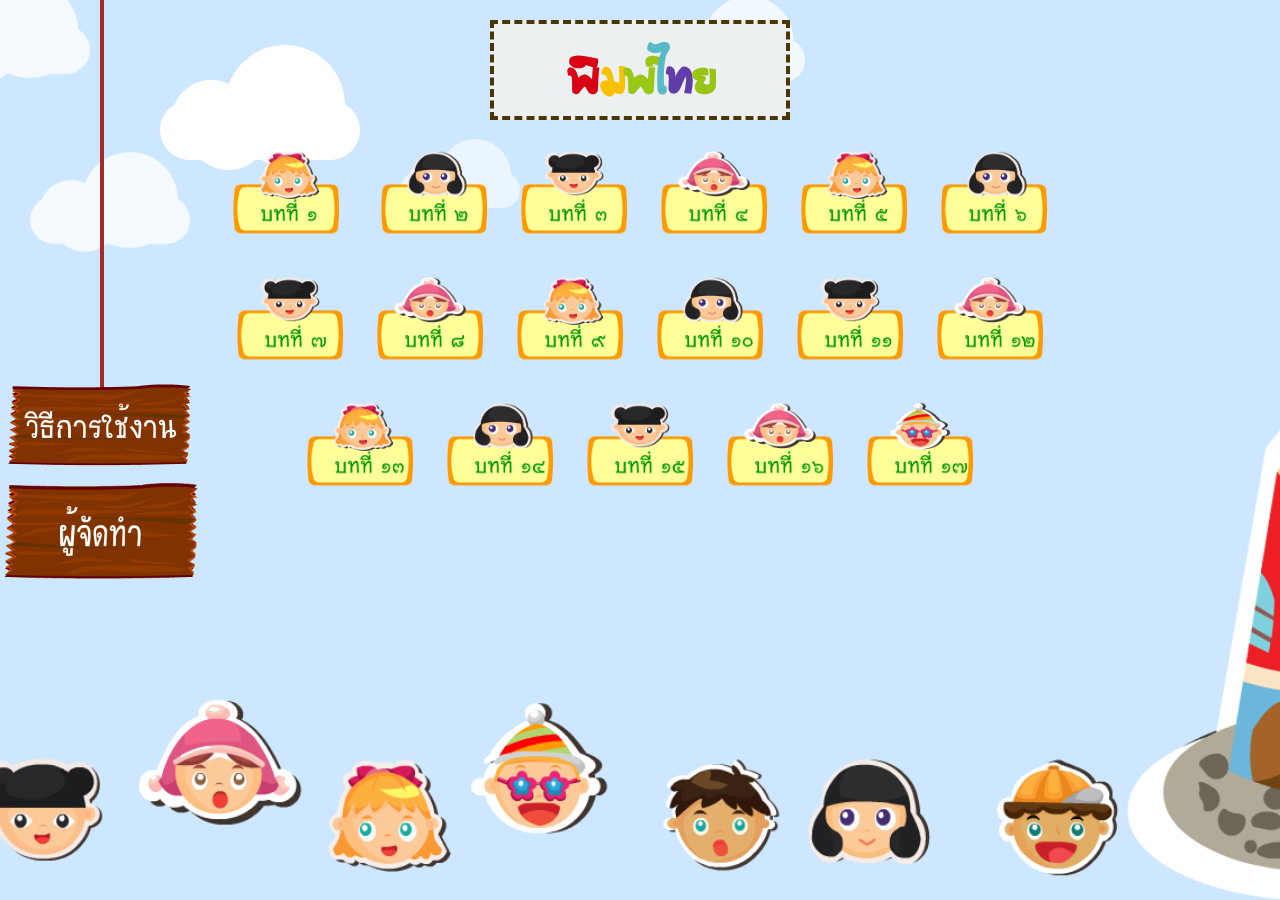
<file: index.html>
<!DOCTYPE html>
<html>
<head>
  <meta charset="UTF-8">
  <title>tttype</title>
  <link rel="stylesheet" type="text/css" href="css/normalize.css">
  <link rel="stylesheet" type="text/css" href="css/animate.css">
  <link rel="stylesheet" type="text/css" href="css/main.css">

</head>
<body class="front">
  <div id="howto">
    <div class="object">
      <div class="object-rope"></div>
      <div class="object-shape"><a href="howto.html"><img src="images/howtoo.png"></a></div>
      <div class="object-shape"><a href="aboutme.html"><img src="images/aboutme.png"></a></div>
    </div>
  </div>
  <div id="front">
    <div id="clouds">
      <div class="cloud x1"></div>
      <div class="cloud x2"></div>
      <div class="cloud x3"></div>
      <div class="cloud x4"></div>
      <div class="cloud x5"></div>
    </div>
    <header role="banner" class="clear animated swing">
      <h1><span class="c1">พ</span><span class="c2">ิ</span><span class="c3">ม</span><span class="c4">พ</span><span class="c5">์</span><span class="c6">ไ</span><span class="c7">ท</span><span class="c8">ย</span></h1>
    </header>
    <main role="main" class="clear">
      <div class="choose clickable"><a href="lesson1.html"><img src="images/button1.png" alt="บทที่ 1"></a></div>
<!--       <div class="choose"><a href=""><img src="images/button2.png" alt="บทที่ 2"></a></div>
      <div class="choose"><a href=""><img src="images/button3.png" alt="บทที่ 3"></a></div>
      <div class="choose"><a href=""><img src="images/button4.png" alt="บทที่ 4"></a></div>
      <div class="choose"><a href=""><img src="images/button5.png" alt="บทที่ 5"></a></div>
      <div class="choose"><a href=""><img src="images/button6.png" alt="บทที่ 6"></a></div>
      <div class="choose"><a href=""><img src="images/button7.png" alt="บทที่ 7"></a></div>
      <div class="choose"><a href=""><img src="images/button8.png" alt="บทที่ 8"></a></div>
      <div class="choose"><a href=""><img src="images/button9.png" alt="บทที่ 9"></a></div>
      <div class="choose"><a href=""><img src="images/button10.png" alt="บทที่ 10"></a></div>
      <div class="choose"><a href=""><img src="images/button11.png" alt="บทที่ 11"></a></div>
      <div class="choose"><a href=""><img src="images/button12.png" alt="บทที่ 12"></a></div>
      <div class="choose"><a href=""><img src="images/button13.png" alt="บทที่ 13"></a></div>
      <div class="choose"><a href=""><img src="images/button14.png" alt="บทที่ 14"></a></div>
      <div class="choose"><a href=""><img src="images/button15.png" alt="บทที่ 15"></a></div>
      <div class="choose"><a href=""><img src="images/button16.png" alt="บทที่ 16"></a></div>
      <div class="choose"><a href=""><img src="images/button17.png" alt="บทที่ 17"></a></div> -->
    </main>
    <footer role="contentinfo" class="clear">
    </footer>

    <script type="text/javascript" src="js/jquery.js"></script>
    <script type="text/javascript" src="js/flowtype.js"></script>
    <script type="text/javascript" src="js/prefixfree.js"></script>
    <script type="text/javascript" src="js/shuffle.js"></script>
    <script type="text/javascript" src="js/main.js"></script>
    <script type="text/javascript">
      for (var i = 2; i <= 17; i++) {
        if (localStorage.getItem('lesson' + i) == 'passed') {
          $('main').append("<div class='choose clickable'><a href='lesson" + i + ".html'><img src='images/button" + i + ".png' alt='บทที่ " + i + "'></a></div>");
          console.log(localStorage.getItem('lesson' + i));
        } else {
          $('main').append("<div class='choose unclickable'><a href='lesson" + i + ".html'><img src='images/button" + i + ".png' alt='บทที่ " + i + "'></a></div>");
        }
      }
    </script>
  </div>
</body>
</html>
</file>
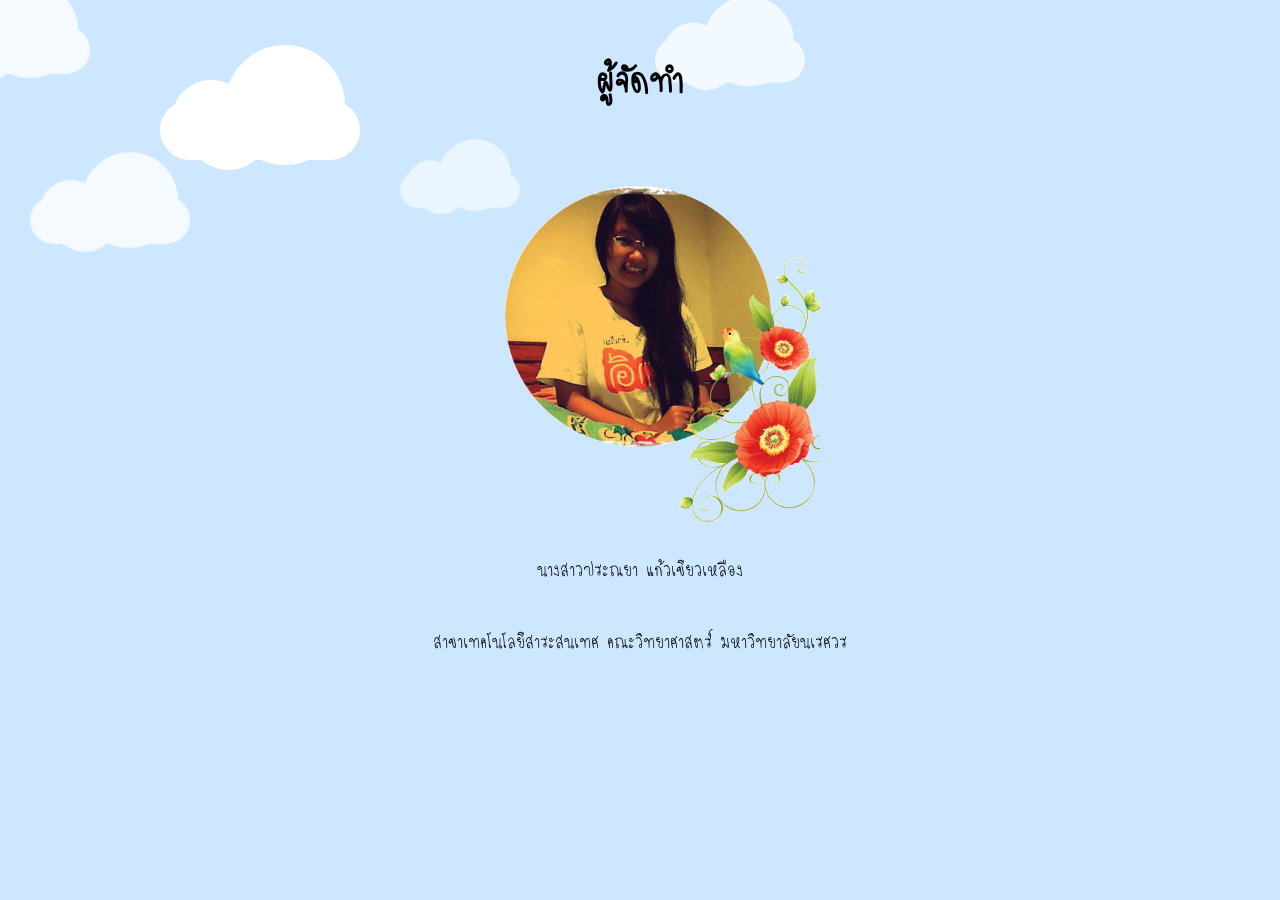
<file: aboutme.html>
<!DOCTYPE html>
<html>
<head>
  <meta charset="UTF-8">
  <title>tttype</title>
  <link rel="stylesheet" type="text/css" href="css/normalize.css">
  <link rel="stylesheet" type="text/css" href="css/animate.css">
  <link rel="stylesheet" type="text/css" href="css/main.css">

</head>
<body id="lesson">
  <div id="front">
    <div id="clouds">
      <div class="cloud x1"></div>
      <div class="cloud x2"></div>
      <div class="cloud x3"></div>
      <div class="cloud x4"></div>
      <div class="cloud x5"></div>
    </div>
    <div style="width: 600px; text-align: center; margin: 0 auto;">
      <h1>ผู้จัดทำ</h1>
      <img src="images/nanttylove.png" width="400" height="400">
      <p>นางสาวประณยา แก้วเขียวเหลือง</p>
      <p>สาขาเทคโนโลยีสาระสนเทศ คณะวิทยาศาสตร์ มหาวิทยาลัยนเรศวร</p>
    </div>

    <script type="text/javascript" src="js/jquery.js"></script>
    <script type="text/javascript" src="js/flowtype.js"></script>
    <script type="text/javascript" src="js/prefixfree.js"></script>
    <script type="text/javascript" src="js/shuffle.js"></script>
    <script type="text/javascript" src="js/main.js"></script>
    <script type="text/javascript">
    </script>
  </div>
</body>
</html>
</file>
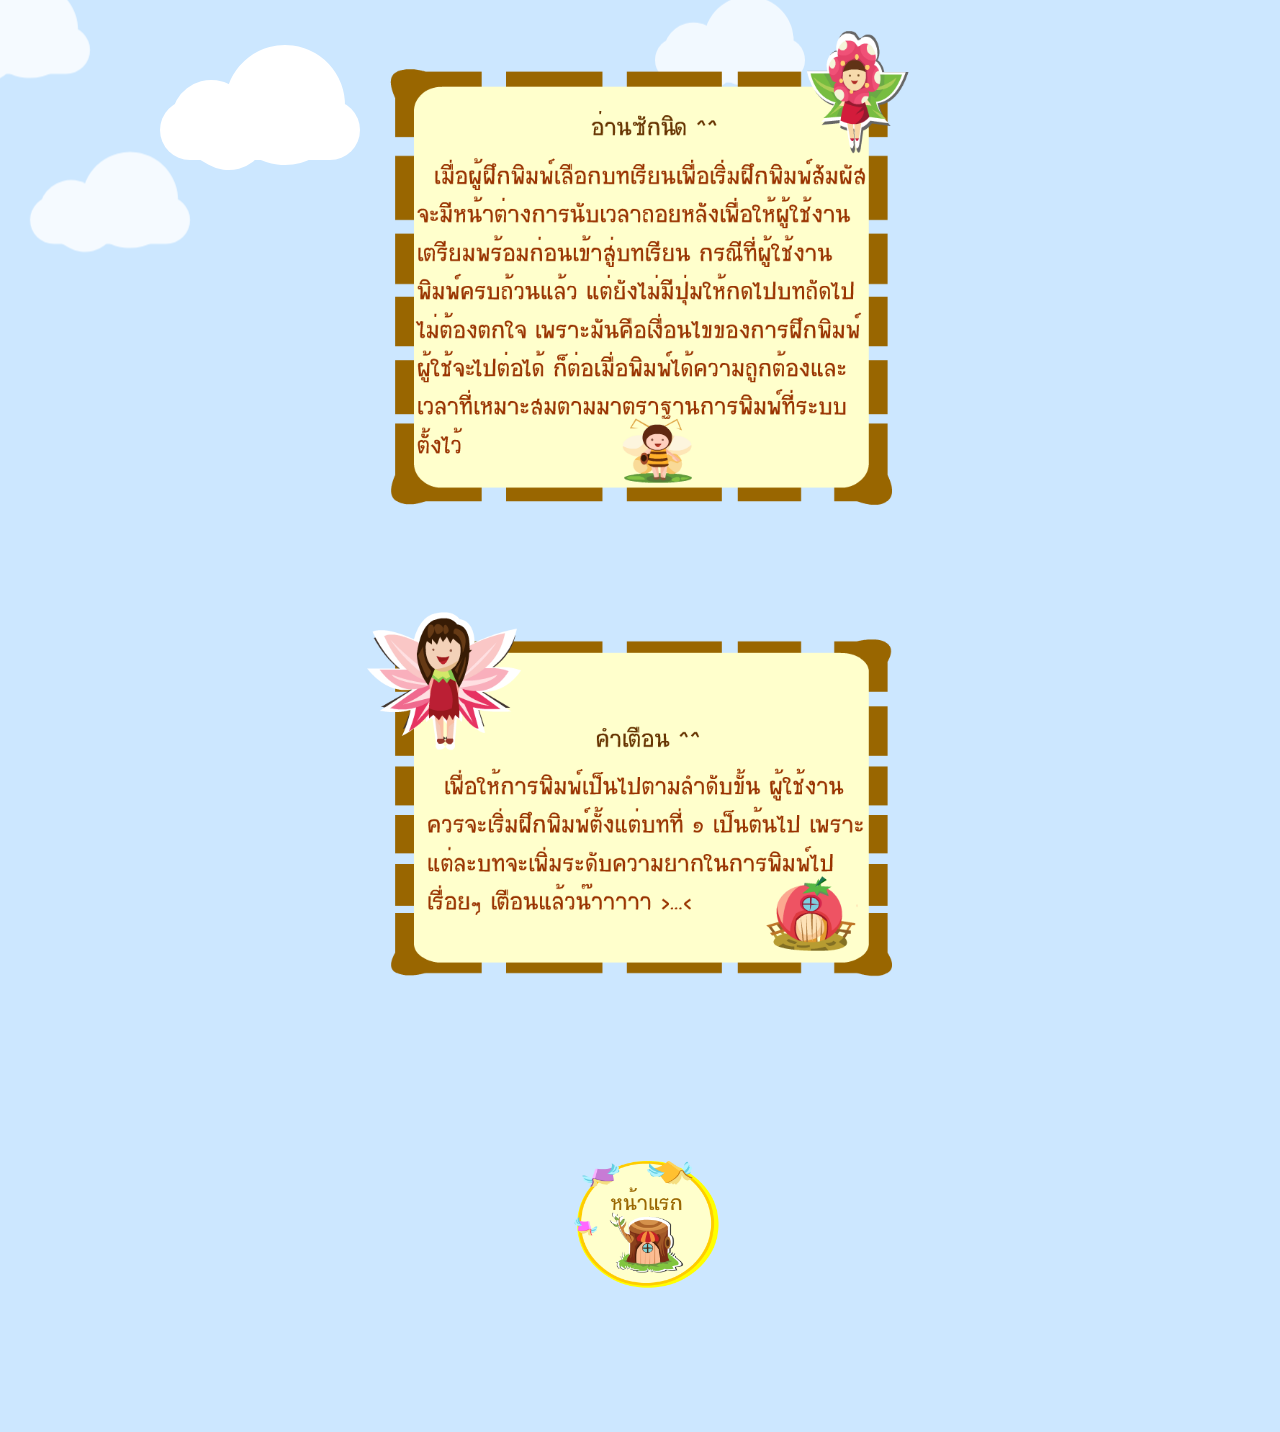
<file: howto.html>
<!DOCTYPE html>
<html>
<head>
  <meta charset="UTF-8">
  <title>tttype</title>
  <link rel="stylesheet" type="text/css" href="css/normalize.css">
  <link rel="stylesheet" type="text/css" href="css/animate.css">
  <link rel="stylesheet" type="text/css" href="css/main.css">

</head>
<body id="lesson">
<div id="front">
  <div id="clouds">
    <div class="cloud x1"></div>
    <div class="cloud x2"></div>
    <div class="cloud x3"></div>
    <div class="cloud x4"></div>
    <div class="cloud x5"></div>
  </div>
  <img src="images/howto1.png">
  <img src="images/howto2.png">
  <div style="width: 400px; height: 280px;text-align: center;margin: 0 auto;">
    <a href="index.html"><img src="images/home.png"></a>
  </div>

  <script type="text/javascript" src="js/jquery.js"></script>
  <script type="text/javascript" src="js/flowtype.js"></script>
  <script type="text/javascript" src="js/prefixfree.js"></script>
  <script type="text/javascript" src="js/shuffle.js"></script>
  <script type="text/javascript" src="js/main.js"></script>
  <script type="text/javascript">
  </script>
</div>
</body>
</html>
</file>
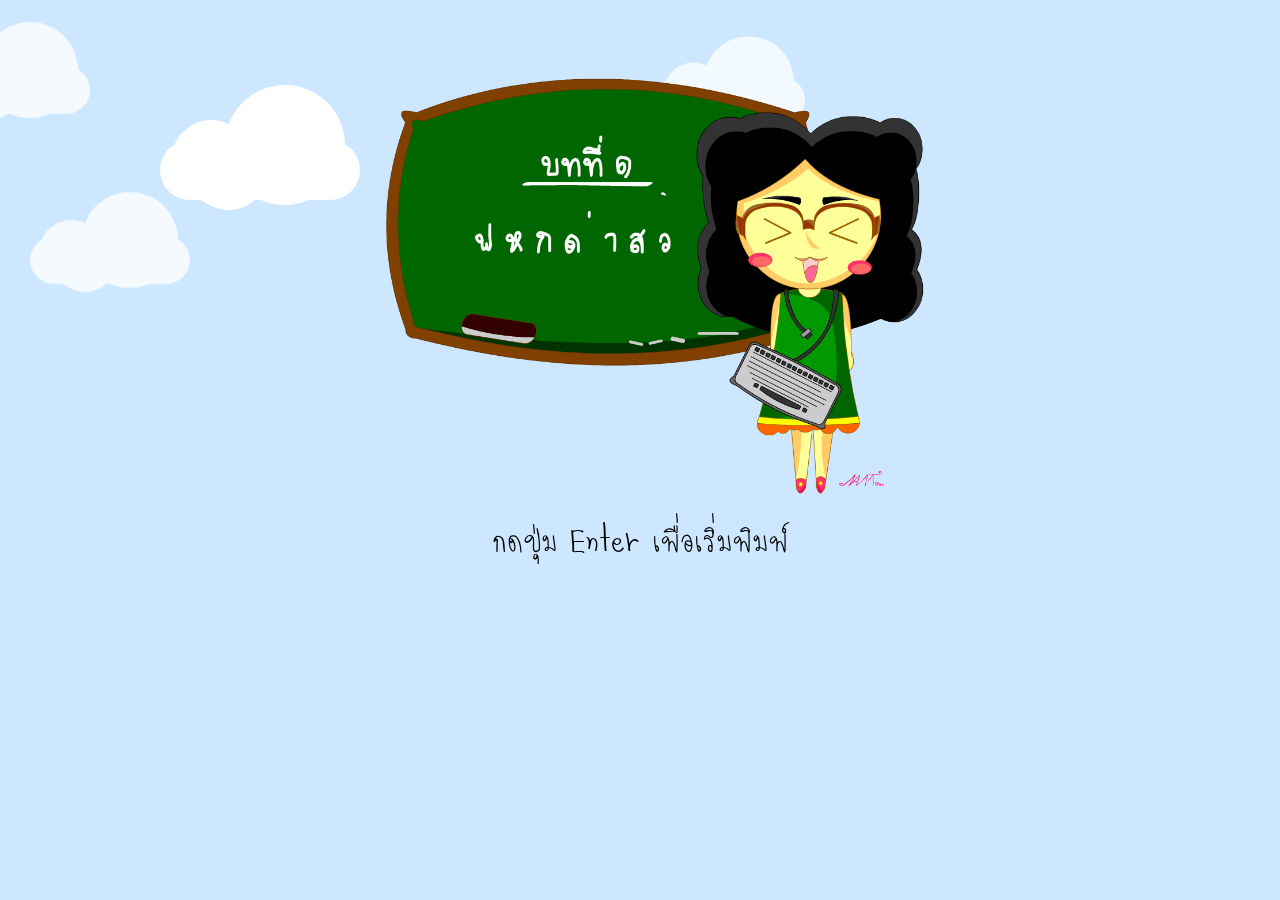
<file: lesson1.html>
<!DOCTYPE html>
<html>
<head>
  <meta charset="UTF-8">
  <title>tttype</title>
  <link rel="stylesheet" type="text/css" href="css/normalize.css">
  <link rel="stylesheet" type="text/css" href="css/animate.css">
  <link rel="stylesheet" type="text/css" href="css/main.css">

</head>
<body id="lesson">
  <div id="clouds">
    <div class="cloud x1"></div>
    <div class="cloud x2"></div>
    <div class="cloud x3"></div>
    <div class="cloud x4"></div>
    <div class="cloud x5"></div>
  </div>
  <div id="start" class="animated bounceIn"><img src="images/1.png">กดปุ่ม Enter เพื่อเริ่มพิมพ์</div>
  <div id="three">3</div>
  <div id="two">2</div>
  <div id="one">1</div>
  <div id="content" class="animated bounceInDown"></div>
  <div id="stat" class="animated bounceInUp">
    <div id="navigation">
      <a class="home" href="index.html"><img src="images/home.png" class="menu"></a>
      <a class="retry" href="lesson1.html"><img src="images/retry.png" class="menu"></a>
      <a class="next" href="lesson2.html"><img src="images/next.png" class="menu"></a>
    </div>
  </div>

  <script type="text/javascript" src="js/jquery.js"></script>
  <script type="text/javascript" src="js/flowtype.js"></script>
  <script type="text/javascript" src="js/prefixfree.js"></script>
  <script type="text/javascript" src="js/shuffle.js"></script>
  <!-- <script type="text/javascript" src="js/main.js"></script> -->
  <script type="text/javascript">
    var arr = ['ฟาก','หาก','ดาว','สาว','ฟาว','หาด','กาก','สาด','หาว','สกาว','กว่า','ส่า','ฟาด','กาด','ก่า','กา'];
    shuffle(arr);
    arr = arr.slice(0, 21);
    arr = arr.join(" ");
    $("#content").append(arr).flowtype({
     minimum : 500,
     maximum : 1200,
     minFont : 12,
     maxFont : 40,
     fontRatio : 10
   });

// start app code
$(document).ready(function() {
  $('#start').css({
    left: ($(window).width() - $('#start').outerWidth()) / 2,
    top: ($(window).height() - $('#start').outerHeight()) / 2
  });
  $('#three').css({
    left: ($(window).width() - $('#three').outerWidth()) / 2,
    top: ($(window).height() - $('#three').outerHeight()) / 2
  });
  $('#two').css({
    left: ($(window).width() - $('#two').outerWidth()) / 2,
    top: ($(window).height() - $('#two').outerHeight()) / 2
  });
  $('#one').css({
    left: ($(window).width() - $('#one').outerWidth()) / 2,
    top: ($(window).height() - $('#one').outerHeight()) / 2
  });
  $('#content').css({
    left: ($(window).width() - $('#content').outerWidth()) / 2,
    top: ($(window).height() - $('#content').outerHeight()) / 2
  });
  $('#stat').css({
    left: ($(window).width() - $('#stat').outerWidth()) / 2,
    top: ($(window).height() - $('#stat').outerHeight()) / 2
  });

  $(document).unbind('keydown').bind('keydown', function(e) {
    var doPrevent = false;

    if (e.keyCode === 8) {
      var d = e.srcElement || e.target;
      if ((d.tagName.toUpperCase() === 'INPUT' && (d.type.toUpperCase() === 'TEXT' || d.type.toUpperCase() === 'PASSWORD' || d.type.toUpperCase() === 'FILE' || d.type.toUpperCase() === 'EMAIL')) || d.tagName.toUpperCase() === 'TEXTAREA') {
        doPrevent = d.readOnly || d.disabled;
      } else {
        doPrevent = true;
      }
    }

    if (doPrevent) {
      e.preventDefault();
    }
  });

  $(window).keypress(function(e) {

    if (e.which === 13) {
      $(document).unbind('keydown').bind('keydown', function(e) {
        if (e.keyCode === 13 || e.keyCode === 8) {
          e.preventDefault();
        }
      });
      $('#start').fadeOut('fast', function() {
        $('#three').fadeIn('500', function() {
          $(this).fadeOut('500', function() {
            $('#two').fadeIn('500', function() {
              $(this).fadeOut('500', function() {
                $('#one').fadeIn('500', function() {
                  $(this).fadeOut('500', function() {
                    $('#content').show();
                    startgame();
                    console.log("Start typing!");
                  });
                });
              });
            });
          });
        });
      });
    }
  });

  function startgame() {
    $(document).unbind('keydown').bind('keydown', function(e) {
      if (e.keyCode === 13 || e.keyCode === 8) {
        e.preventDefault();
      }
    });

    var starttime = $.now();
    console.log(starttime);
    var textcontent = $("#content").text().split("");
    for (var i = 0; i < textcontent.length; i++) {
      if (textcontent[i] === " ") {
        textcontent[i] = "<span class='s'>" + textcontent[i] + "</span>";
      } else {
        textcontent[i] = "<span class='n'>" + textcontent[i] + "</span>";
      }
    }
    var allWords = $("#content").text().split(" ");

    var inputNumber = 0,
    correctChars = 0,
    wrongChars = 0,
    totalChars = textcontent.length;
    defaulttextcontent = textcontent[inputNumber];
    textcontent[inputNumber] = "<span class='current'>" + textcontent[inputNumber] + "</span>";
    $('#content').html(textcontent.join(''));
    $(window).on('keypress', function(e) {
      var input = parseInt(e.which);
      console.log(input);
      console.log(textcontent[inputNumber]);
      textcontent[inputNumber] = defaulttextcontent;

      if (input === textcontent[inputNumber].charCodeAt(16)) {
        textcontent[inputNumber] = "<span class='correct'>" + textcontent[inputNumber] + "</span>";
        $('#content').html(textcontent.join(''));
        correctChars++;

      } else if (input !== textcontent[inputNumber].charCodeAt(16) && textcontent[inputNumber].charCodeAt(16) === 32) {
        textcontent[inputNumber] = "<span class='wrong'>" + textcontent[inputNumber] + "</span>";
        $('#content').html(textcontent.join(''));
        wrongChars++;
      } else {
        textcontent[inputNumber] = "<span class='wrong'>" + textcontent[inputNumber] + "</span>";
        $('#content').html(textcontent.join(''));
        wrongChars++;
      }

      inputNumber++;

      if (inputNumber < textcontent.length) {
        defaulttextcontent = textcontent[inputNumber];
        textcontent[inputNumber] = "<span class='current'>" + textcontent[inputNumber] + "</span>";
        $('#content').html(textcontent.join(''));
      }

      if (inputNumber == textcontent.length) {
        var endtime = $.now();
        var periodtime = ((endtime - starttime) / 1000).toFixed(1);
        var wpm = ((60 / periodtime) * allWords.length).toFixed(0);
        var accuracy = ((correctChars / totalChars) * 100).toFixed(0);
        var expectwpm = 30;
        var expectAccuracy = 80;
        console.log("correct " + correctChars);
        console.log("wrong " + wrongChars);
        console.log("total " + totalChars);
        console.log("periodtime " + periodtime);
        console.log("wpm " + wpm);
        $('#content').fadeOut('fast', function() {
          $('#stat').show();
          if (wpm > expectwpm && accuracy > expectAccuracy) {
            $('#stat').prepend("<div id=\"statinfo\" class=\"win\">" + "ความแม่นยำ: " + accuracy + "%<br>จำนวนคำต่อนาที: " + wpm + "<br>เวลาที่ใช้: " + periodtime + " วินาที" + "</div>");
            $('.next').show();
            localStorage.setItem('lesson1', 'passed');
          } else {
            $('#stat').prepend("<div id=\"statinfo\" class=\"lose\">" + "ความแม่นยำ: " + accuracy + "%<br>จำนวนคำต่อนาที: " + wpm + "<br>เวลาที่ใช้: " + periodtime + " วินาที" + "</div>");
            $('.retry').show();
          }
        });
        $(window).off('keypress');
        return;
      }
    });
}
});
</script>
</body>
</html>
</file>
<file: css/main.css>
/* font-face for typography */
@font-face {
	font-family: 'ts-klinsee_npregular';
	src: url('../fonts/klinsee.eot');
	src: url('../fonts/klinsee.eot?#iefix') format('embedded-opentype'),
	url('../fonts/klinsee.woff') format('woff'),
	url('../fonts/klinsee.ttf') format('truetype'),
	url('../fonts/klinsee.svg#ts-klinsee_npregular') format('svg');
	font-weight: normal;
	font-style: normal;
}
@font-face {
	font-family: 'can_nongaorregular';
	src: url('../fonts/nongaor.eot');
	src: url('../fonts/nongaor.eot?#iefix') format('embedded-opentype'),
	url('../fonts/nongaor.woff') format('woff'),
	url('../fonts/nongaor.ttf') format('truetype'),
	url('../fonts/nongaor.svg#can_nongaorregular') format('svg');
	font-weight: normal;
	font-style: normal;
}

/* global stype */
*, html {
	box-sizing: border-box;
}
body {
	font: normal normal 1.5rem/2.025 'can_nongaorregular', sans-serif;
	color: rgba(0,0,0,1);
	background: rgba(250,250,250,1);
	margin: 0 auto;
}
.clear:before, .clear:after {
	content: "";
	display: table;
}
.clear:after {
	clear: both;
}
.clear {
	zoom: 1;
}

/* stuff for front page */
#clouds {
	position: fixed;
	padding-top: 100px;
	z-index: -3;
}
.cloud {
	width: 200px; height: 60px;
	background: #fff;
	border-radius: 200px;
	-moz-border-radius: 200px;
	-webkit-border-radius: 200px;
	position: relative;
}

.cloud:before, .cloud:after {
	content: '';
	position: absolute;
	background: #fff;
	width: 100px; height: 80px;
	position: absolute; top: -15px; left: 10px;
	border-radius: 100px;
	-moz-border-radius: 100px;
	-webkit-border-radius: 100px;
	-webkit-transform: rotate(30deg);
	transform: rotate(30deg);
	-moz-transform: rotate(30deg);
}
.cloud:after {
	width: 120px; height: 120px;
	top: -55px; left: auto; right: 15px;
}
.x1 {
	-webkit-animation: moveclouds 15s linear infinite;
	-moz-animation: moveclouds 15s linear infinite;
	-o-animation: moveclouds 15s linear infinite;
}
.x2 {
	left: 200px;

	-webkit-transform: scale(0.6);
	-moz-transform: scale(0.6);
	transform: scale(0.6);
	opacity: 0.6;
	-webkit-animation: moveclouds 25s linear infinite;
	-moz-animation: moveclouds 25s linear infinite;
	-o-animation: moveclouds 25s linear infinite;
}
.x3 {
	left: -250px; top: -200px;
	-webkit-transform: scale(0.8);
	-moz-transform: scale(0.8);
	transform: scale(0.8);
	opacity: 0.8;
	-webkit-animation: moveclouds 20s linear infinite;
	-moz-animation: moveclouds 20s linear infinite;
	-o-animation: moveclouds 20s linear infinite;
}
.x4 {
	left: 470px; top: -250px;
	-webkit-transform: scale(0.75);
	-moz-transform: scale(0.75);
	transform: scale(0.75);
	opacity: 0.75;
	-webkit-animation: moveclouds 18s linear infinite;
	-moz-animation: moveclouds 18s linear infinite;
	-o-animation: moveclouds 18s linear infinite;
}
.x5 {
	left: -150px; top: -150px;
	-webkit-transform: scale(0.8);
	-moz-transform: scale(0.8);
	transform: scale(0.8);
	opacity: 0.8;
	-webkit-animation: moveclouds 20s linear infinite;
	-moz-animation: moveclouds 20s linear infinite;
}
@-webkit-keyframes moveclouds {
	0% {margin-left: 1000px;}
	100% {margin-left: -1000px;}
}
@-moz-keyframes moveclouds {
	0% {margin-left: 1000px;}
	100% {margin-left: -1000px;}
}
@-o-keyframes moveclouds {
	0% {margin-left: 1000px;}
	100% {margin-left: -1000px;}
}
.front {
	background-image: url(../images/background.png);
	background-repeat: no-repeat;
	background-position: center center;
	background-attachment: fixed;
	background-color: #cce7ff;
	-webkit-background-size: cover;
	-moz-background-size: cover;
	-o-background-size: cover;
	background-size: cover;
}
#front {
	width: 960px;
	height: 100%;
	margin: 0 auto;
	overflow-x: hidden;
}
#front [role=banner] {
	width: 300px;
	height: 100px;
	color: rgba(255,255,255,1);
	background: rgba(221,162,76,1);
	background: rgba(236, 240, 241,1);
	border: 4px dashed rgba(76,54,6,1);
	margin: 20px auto 0;
}
#front [role=banner] h1 {
	margin-top: 0;
	font-family: 'ts-klinsee_npregular', sans-serif;
	font-size: 6rem;
	line-height: 6rem;
	text-align: center;
}
#front .c1 {color: rgba(217,0,22,1);}
#front .c2 {color: rgba(230,109,0,1);}
#front .c3 {color: rgba(248,193,0,1);}
#front .c4 {color: rgba(155,199,23,1);}
#front .c5 {color: rgba(135,207,249,1);}
#front .c6 {color: rgba(88,186,199,1);}
#front .c7 {color: rgba(98,60,167,1);}
#front .c8 {color: rgba(153,196,22,1);}
#front [role=main] {
	margin: 20px 0;
	text-align: center;
}
#front [role=contentinfo] {
	margin: 0 auto;
	text-align: center;
}
#front .choose {
	font-weight: bold;
	width: 120px;
	margin: 10px;
	display: inline-block;
	color: rgba(80,27,0,1);
}
.choose img {
	width: 100%;
	height: auto;
	-webkit-transition: all .1s ease-in-out;
	-moz-transition: all .1s ease-in-out;
	-ms-transition: all .1s ease-in-out;
	transition: all .1s ease-in-out;
}
.choose img:hover {
	-webkit-transform: scale(1.2);
	-moz-transform: scale(1.2);
	-ms-transform: scale(1.2);
	transform: scale(1.2);
}
#front .choose a:link, #front .choose a:visited, #front .choose a:hover, #front .choose a:active {
	color: rgba(80,27,0,1);
	text-decoration: none;
}
#howto {
	width: 200px;
	position: fixed;
}
@keyframes sway  {
	0% { transform: rotate(2deg); }
	50% { transform: rotate(-2deg); }
	100% { transform: rotate(2deg); }
}
.object {
	animation: sway 2.4s infinite;
	animation-timing-function: ease-in-out;
	-webkit-transform-origin: top;
	-moz-transform-origin: top;
	-ms-transform-origin: top;
	transform-origin: top;
}
.object-shape {
	display: block;
	margin: 0;
	position: relative;
}
.object-shape img {
	width: 100%;
	height: auto;
	margin-top: -14px;
}
.object-rope {
	height: 390px;
	width: 4px;
	background-color: brown;
	content:"";
	display: block;
	margin-left: 50%;
}
.clickable {

}
.unclickable {
	pointer-events: none;
}

/* stuff for lesson page */
#lesson {
	width: 960px;
	background-color: #cce7ff;
}
#lesson img {
	width: 60%;
	height: auto;
	display: block;
	margin: 0 auto;
}
#lesson #start,#lesson #content,#lesson #stat,#lesson #three,#lesson #two,#lesson #one {
	text-align: center;
	margin: 40px 0;
	font-size: 2.5rem;
}
#one, #two, #three {
	font-size: 5rem!important;
}
#lesson #content,#lesson #stat,#lesson #three,#lesson #two,#lesson #one {
	display: none;
}
#lesson #statinfo {
	padding-top: 40px;
	margin: 0 auto;
	width: 600px;
	height: 360px;
	background-repeat: no-repeat;
	background-size: 100% 100%;
	color: #ffffff;
}
#statinfo.win {
	background-image: url('../images/bggood.png');
}
#statinfo.lose {
	background-image: url('../images/bgfail.png');
}
#lesson #start {
	display: block;
}
#lesson #content {
	font-family: monospace;
	white-space: pre-line;
	word-break: keep-all;
	position: relative;
	letter-spacing: 1px;
	height: 100%;
	max-height: 300px;
	min-height: 300px;
}
#lesson #navigation {
	width: 100%;
	display: block;
	margin: 0;
	text-align: center;
}
#lesson .home {
	display: inline;
}
#lesson .next {
	display: none;
}
#lesson .retry {
	display: none;
}
#lesson .menu {
	display: inline-block;
	width: 300px;
	height: 187px;
}
#lesson .correct {
	color: rgba(115,181,38,1);
}
#lesson .wrong {
	color: rgba(216,52,19,1);
}
#lesson .space {
}
#lesson .current {
	animation: animatecolor 1s infinite;
	min-width: 20px;
	width: 100%;
}
#lesson .n {
	display: inline-block;
}
#lesson .s {
	display: inline-block;
}
#lesson .s:after {
	content: "_";
	display: inline-block;
}
@keyframes animatecolor {
	0% {
		color:rgba(61,192,650,.5);
	}
	100% {
		color:rgba(61,192,650,1);
	}
}
</file>
